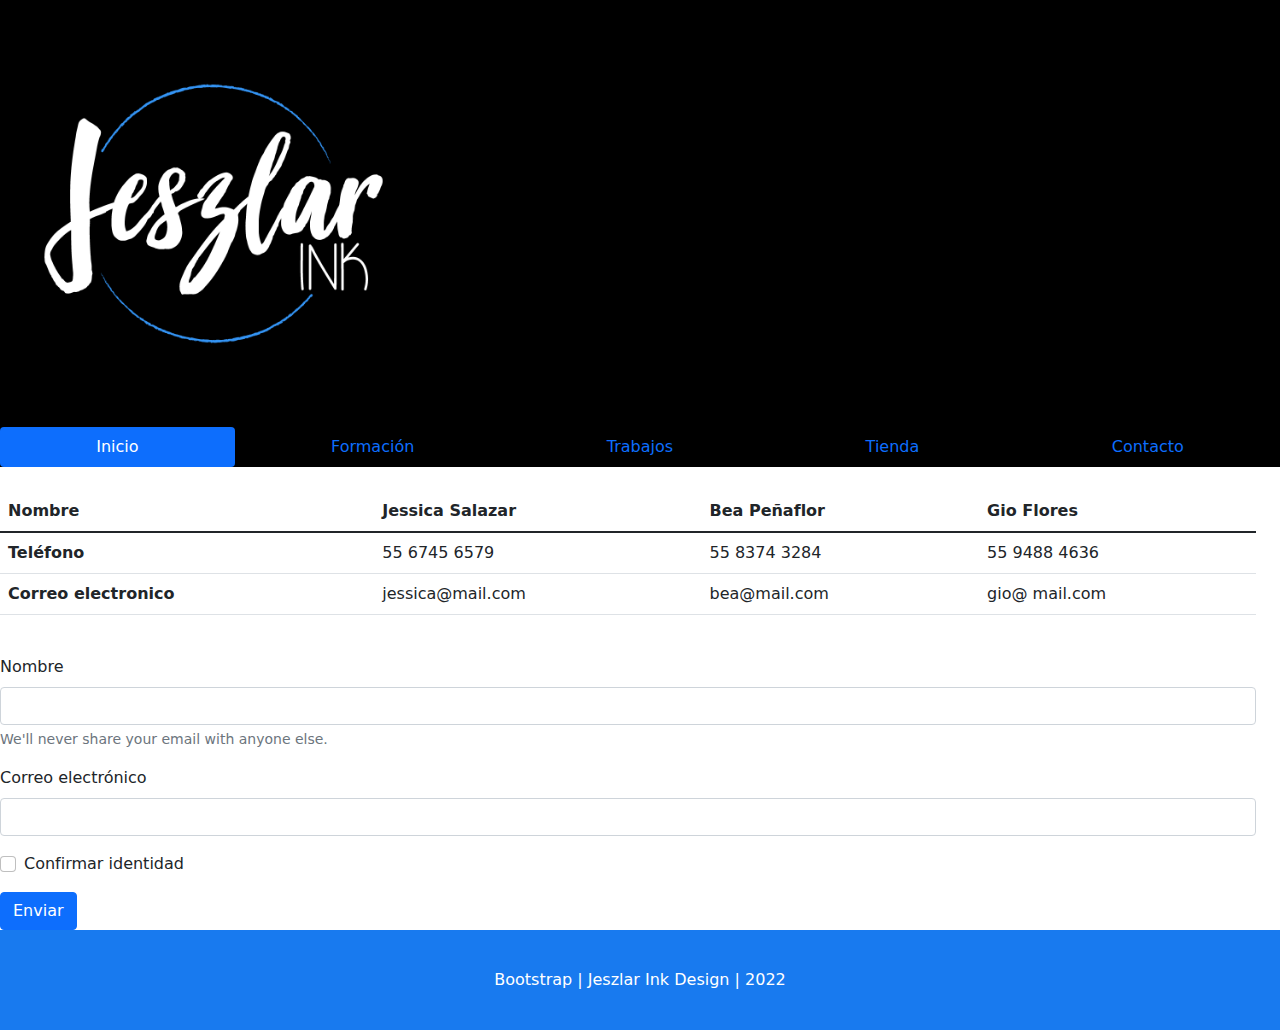
<file: pages/contacto.html>
<!DOCTYPE html>
<html lang="es">
<!--INICIO HEAD-->
<head>
    <meta charset="UTF-8">
    <meta http-equiv="X-UA-Compatible" content="IE=edge">
    <meta name="viewport" content="width=device-width, initial-scale=1.0">
    <title>Conatcto</title>
    <link rel="shortcut-icon" href="../img/favicon.png">
    <link rel="stylesheet" href="../css/style.css">
    <link rel="stylesheet" href="../css/bootstrap.min.css">

    <script src="../js/bootstrap.bundle.min.js"></script>

</head>
<body class="row">
    <header>
        <div class="col-md-4"></div>
        <div><a href="../index.html"><img src="../img/logo.png" class="img-fluid col-md-4" alt="Logo"></a></div>
        <div class="col-md-4"></div>

        <nav class="nav nav-pills flex-column flex-sm-row">
            <a class="flex-sm-fill text-sm-center nav-link active" aria-current="page" href="../index.html">Inicio</a>
            <a class="flex-sm-fill text-sm-center nav-link" href="../pages/formacion.html">Formación</a>
            <a class="flex-sm-fill text-sm-center nav-link" href="../pages/trabajos.html">Trabajos</a>
            <a class="flex-sm-fill text-sm-center nav-link" href="../pages/tienda.html">Tienda</a>
            <a class="flex-sm-fill text-sm-center nav-link" href="../pages/contacto.html">Contacto</a>
          </nav>

    </header>

<!--INICIO MAIN-->

<main class="row mt-4">
        
    <section class="margen">

        <table class="table">
            <thead>
              <tr>
                <th scope="col">Nombre</th>
                <th scope="col">Jessica Salazar</th>
                <th scope="col">Bea Peñaflor</th>
                <th scope="col">Gio Flores</th>
              </tr>
            </thead>
            <tbody>
              <tr>
                <th scope="row">Teléfono</th>
                <td>55 6745 6579</td>
                <td>55 8374 3284</td>
                <td>55 9488 4636</td>
              </tr>
              <tr>
                <th scope="row">Correo electronico</th>
                <td>jessica@mail.com</td>
                <td>bea@mail.com</td>
                <td>gio@ mail.com</td>
              </tr>
            </tbody>
          </table>

    </section> 

    <form>
        <div class="col-md-2 mt-4"></div>

        <div class="mb-3">
          <label for="exampleInputEmail1" class="form-label">Nombre</label>
          <input type="email" class="form-control" id="exampleInputEmail1" aria-describedby="Nombre">
          <div id="emailHelp" class="form-text">We'll never share your email with anyone else.</div>
        </div>
        <div class="mb-3">
          <label for="exampleInputPassword1" class="form-label">Correo electrónico</label>
          <input type="correoElectronio" class="form-control" id="exampleInputPassword1">
        </div>
        <div class="mb-3 form-check">
          <input type="checkbox" class="form-check-input" id="exampleCheck1">
          <label class="form-check-label" for="exampleCheck1">Confirmar identidad</label>
        </div>
        <button type="submit" class="btn btn-primary">Enviar</button>

        <div class="col-md-2"></div>

      </form>

</main>

<!--INICIO FOOTER-->

<footer class="footer">
    Bootstrap  |  Jeszlar Ink Design  |  2022
</footer>
</body>
</html>
</file>
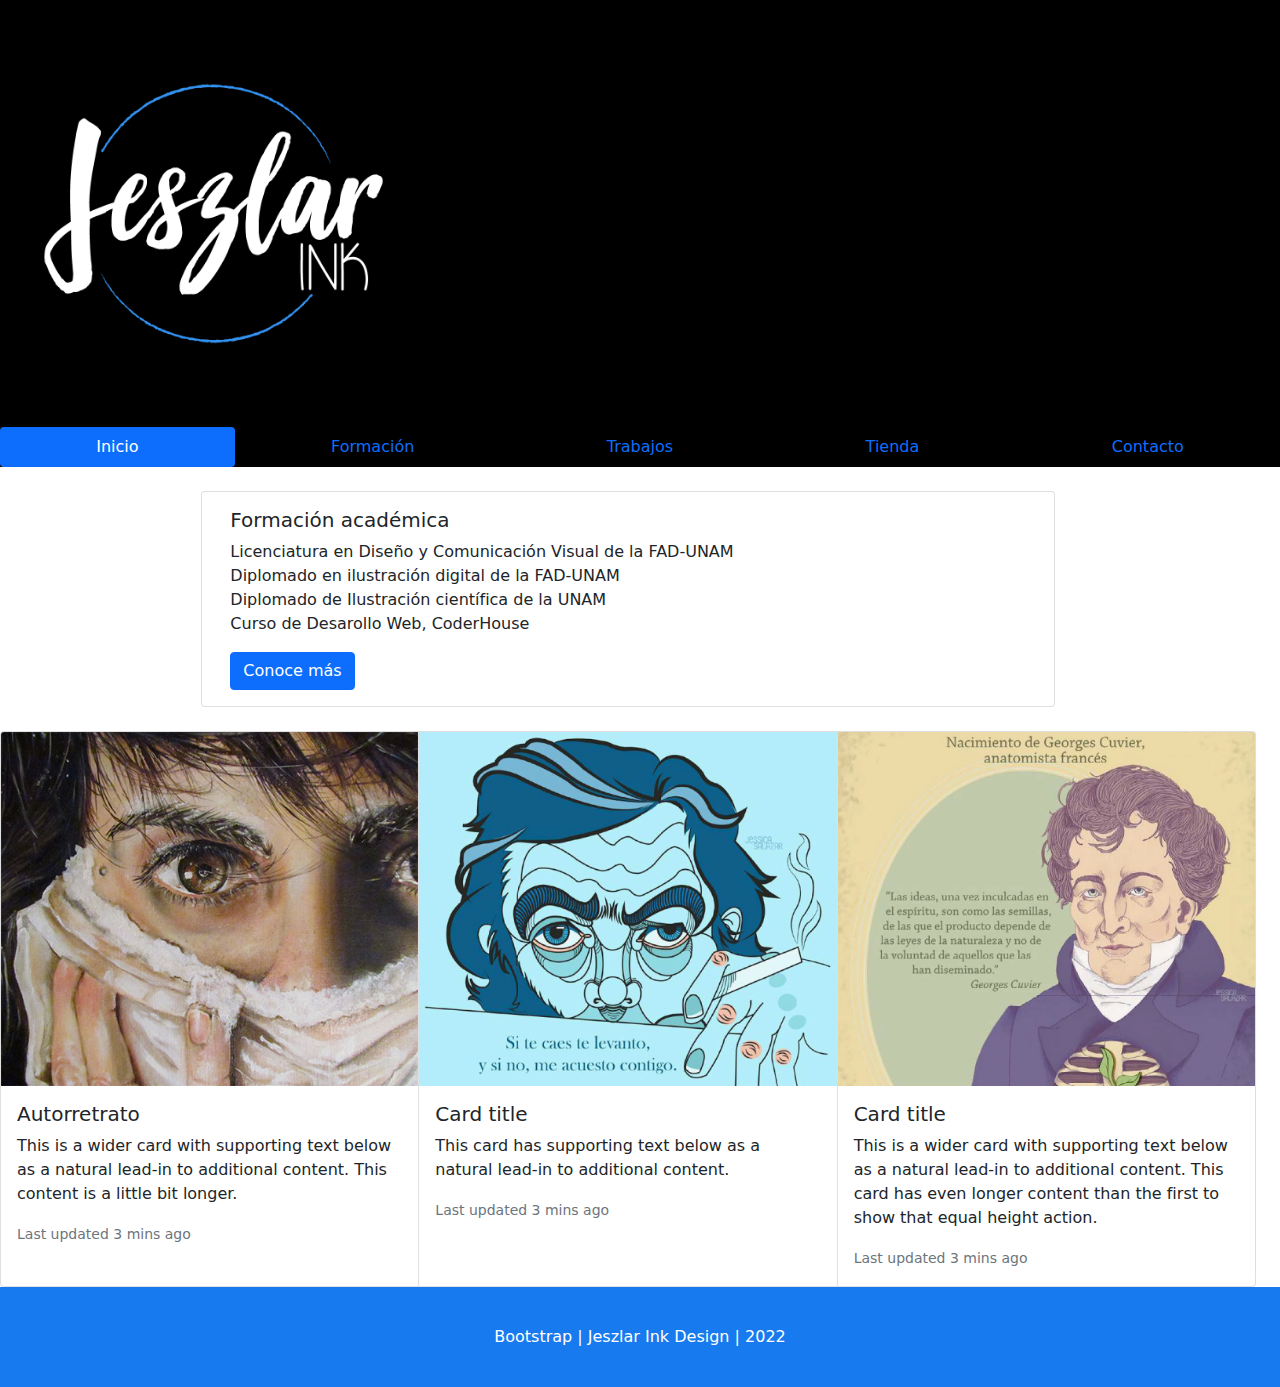
<file: pages/formacion.html>
<!DOCTYPE html>
<html lang="es">
<!--INICIO HEAD-->
<head>
    <meta charset="UTF-8">
    <meta http-equiv="X-UA-Compatible" content="IE=edge">
    <meta name="viewport" content="width=device-width, initial-scale=1.0">
    <title>Formación</title>
    <link rel="shortcut-icon" href="../estructura-proyecto-HTML-Jessica-Salazar-MX/img/favicon.png">
    <link rel="stylesheet" href="../css/style.css">
    <link rel="stylesheet" href="../css/bootstrap.min.css">

    <script src="../js/bootstrap.bundle.min.js"></script>

</head>
<body>
</head>
<body class="row">
    <header>
        <div class="col-md-4"></div>
        <div><a href="../index.html"><img src="../img/logo.png" class="img-fluid col-md-4" alt="Logo"></a></div>
        <div class="col-md-4"></div>

        <nav class="nav nav-pills flex-column flex-sm-row">
            <a class="flex-sm-fill text-sm-center nav-link active" aria-current="page" href="../index.html">Inicio</a>
            <a class="flex-sm-fill text-sm-center nav-link" href="../pages/formacion.html">Formación</a>
            <a class="flex-sm-fill text-sm-center nav-link" href="../pages/trabajos.html">Trabajos</a>
            <a class="flex-sm-fill text-sm-center nav-link" href="../pages/tienda.html">Tienda</a>
            <a class="flex-sm-fill text-sm-center nav-link" href="../pages/contacto.html">Contacto</a>
          </nav>

    </header>

<!--INICIO MAIN-->

    <main class="row container">
      <div class="col-md-2"></div>
        <div class="card w-60 mt-4 mb-4 col-md-8">
            <div class="card-body">
              <h5 class="card-title">Formación académica</h5>
              <p class="card-text">Licenciatura en Diseño y Comunicación Visual de la FAD-UNAM <br>
                Diplomado en ilustración digital de la FAD-UNAM <br>
                Diplomado de Ilustración científica de la UNAM <br>
                Curso de Desarollo Web, CoderHouse</p>
              <a href="../pages/trabajos.html" class="btn btn-primary">Conoce más</a>
            </div>
        <div class="col-md-2"></div>
          </div>

          <div class="card-group">
            
            <div class="card">
              <img src="../img/formacion.png" class="card-img-top" alt="Autorretrato">
              <div class="card-body">
                <h5 class="card-title">Autorretrato</h5>
                <p class="card-text">This is a wider card with supporting text below as a natural lead-in to additional content. This content is a little bit longer.</p>
                <p class="card-text"><small class="text-muted">Last updated 3 mins ago</small></p>
              </div>
            </div>
            <div class="card">
              <img src="../img/img2.png" class="card-img-top" alt="Ilustracion cultural">
              <div class="card-body">
                <h5 class="card-title">Card title</h5>
                <p class="card-text">This card has supporting text below as a natural lead-in to additional content.</p>
                <p class="card-text"><small class="text-muted">Last updated 3 mins ago</small></p>
              </div>
            </div>
            <div class="card">
              <img src="../img/img3.png" class="card-img-top" alt="Ilustracion ciencia">
              <div class="card-body">
                <h5 class="card-title">Card title</h5>
                <p class="card-text">This is a wider card with supporting text below as a natural lead-in to additional content. This card has even longer content than the first to show that equal height action.</p>
                <p class="card-text"><small class="text-muted">Last updated 3 mins ago</small></p>
              </div>
            </div>
          </div>
    </main>
    
    

<!--INICIO FOOTER-->

<footer class="footer">
    Bootstrap  |  Jeszlar Ink Design  |  2022
</footer>   
</body>
</html>
</file>
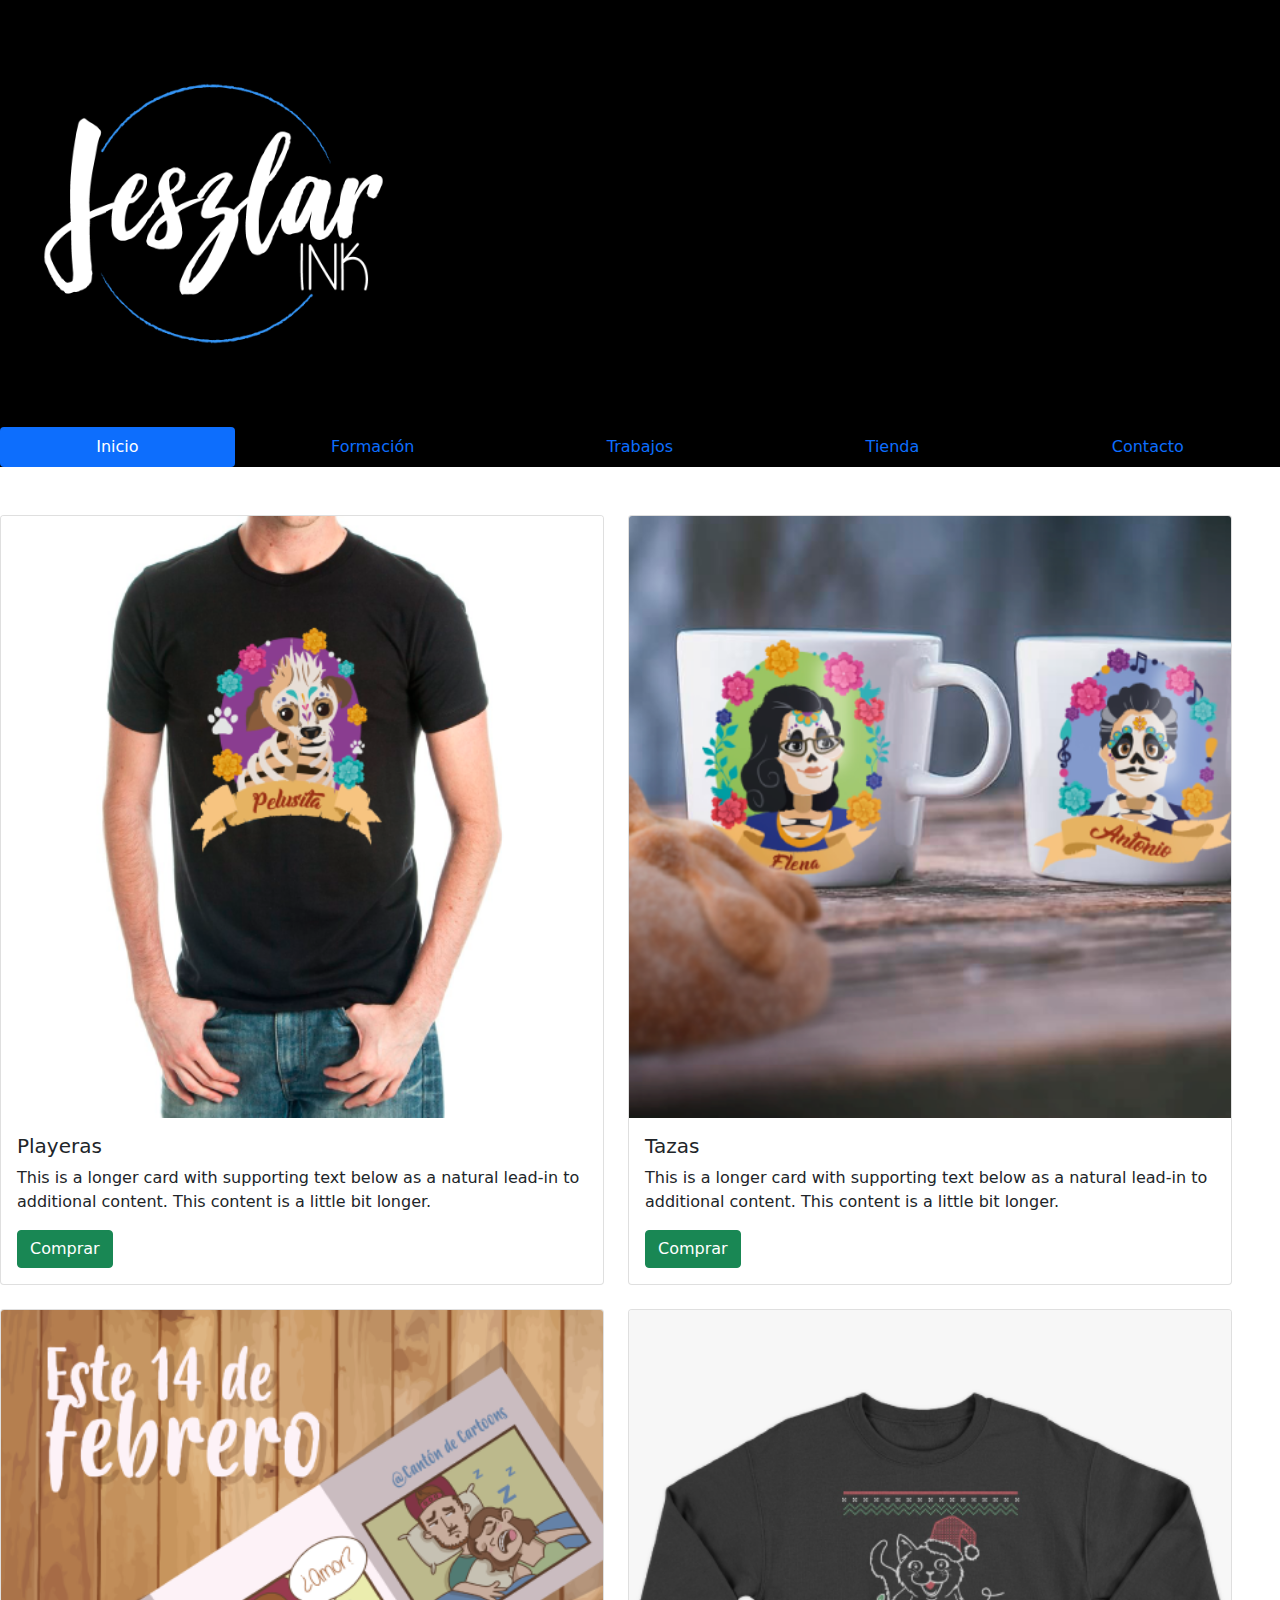
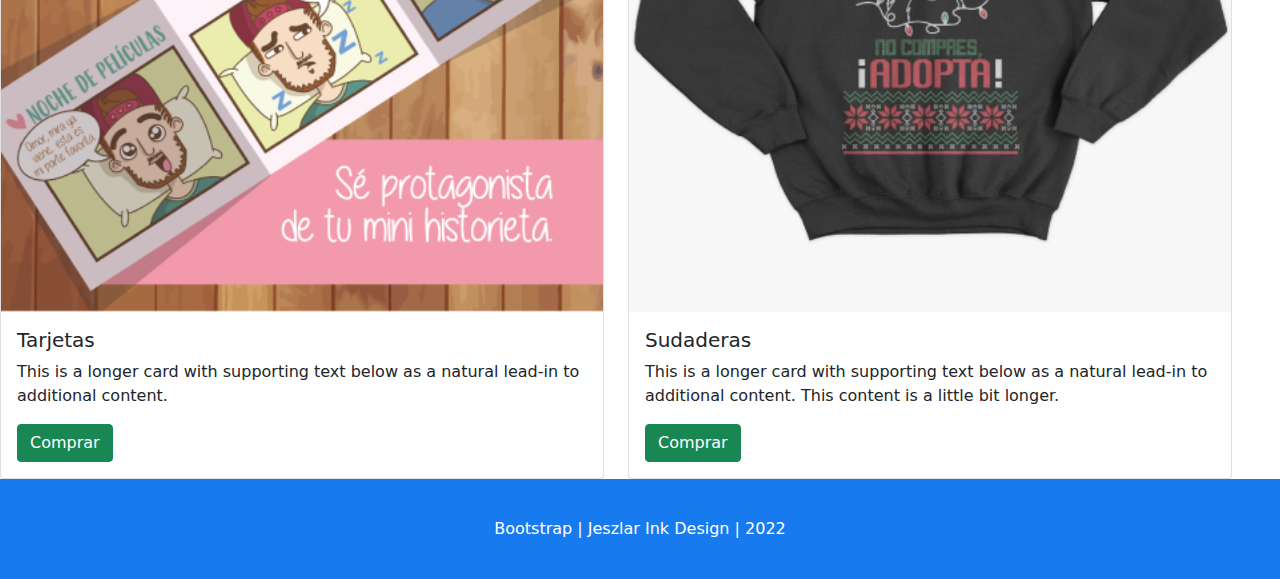
<file: pages/tienda.html>
<!DOCTYPE html>
<html lang="es">
<!--INICIO HEAD-->
<head>
    <meta charset="UTF-8">
    <meta http-equiv="X-UA-Compatible" content="IE=edge">
    <meta name="viewport" content="width=device-width, initial-scale=1.0">
    <title>Tienda</title>
    <link rel="shortcut-icon" href="../img/favicon.png">
    <link rel="stylesheet" href="../css/style.css">
    <link rel="stylesheet" href="../css/bootstrap.min.css">

    <script src="../js/bootstrap.bundle.min.js"></script>

</head>
<body class="row">
    <header>
        <div class="col-md-4"></div>
        <div><a href="../index.html"><img src="../img/logo.png" class="img-fluid col-md-4" alt="Logo"></a></div>
        <div class="col-md-4"></div>

        <nav class="nav nav-pills flex-column flex-sm-row">
            <a class="flex-sm-fill text-sm-center nav-link active" aria-current="page" href="../index.html">Inicio</a>
            <a class="flex-sm-fill text-sm-center nav-link" href="../pages/formacion.html">Formación</a>
            <a class="flex-sm-fill text-sm-center nav-link" href="../pages/trabajos.html">Trabajos</a>
            <a class="flex-sm-fill text-sm-center nav-link" href="../pages/tienda.html">Tienda</a>
            <a class="flex-sm-fill text-sm-center nav-link" href="../pages/contacto.html">Contacto</a>
          </nav>

    </header>

<!--INICIO MAIN-->
<main class="row container">

    <div class="row row-cols-1 row-cols-md-2 g-4">
        <div class="col">
          <div class="card">
            <img src="../img/img7.png" class="card-img-top" alt="Playeras">
            <div class="card-body">
              <h5 class="card-title">Playeras</h5>
              <p class="card-text">This is a longer card with supporting text below as a natural lead-in to additional content. This content is a little bit longer.</p>
              <button type="button" class="btn btn-success">Comprar</button>
            </div>
          </div>
        </div>
        <div class="col">
          <div class="card">
            <img src="../img/img8.png" class="card-img-top" alt="Tazas">
            <div class="card-body">
              <h5 class="card-title">Tazas</h5>
              <p class="card-text">This is a longer card with supporting text below as a natural lead-in to additional content. This content is a little bit longer.</p>
              <button type="button" class="btn btn-success">Comprar</button>
            </div>
          </div>
        </div>
        <div class="col">
          <div class="card">
            <img src="../img/img9.png" class="card-img-top" alt="Tarjetas">
            <div class="card-body">
              <h5 class="card-title">Tarjetas</h5>
              <p class="card-text">This is a longer card with supporting text below as a natural lead-in to additional content.</p>
              <button type="button" class="btn btn-success">Comprar</button>
            </div>
          </div>
        </div>
        <div class="col">
          <div class="card">
            <img src="../img/img10.png" class="card-img-top" alt="Sudaderas">
            <div class="card-body">
              <h5 class="card-title">Sudaderas</h5>
              <p class="card-text">This is a longer card with supporting text below as a natural lead-in to additional content. This content is a little bit longer.</p>
              <button type="button" class="btn btn-success">Comprar</button>
            </div>
          </div>
        </div>
      </div>

</main>

<!--INICIO FOOTER-->

<footer class="footer">
    Bootstrap  |  Jeszlar Ink Design  |  2022
</footer>   
</body>
</html>
</file>
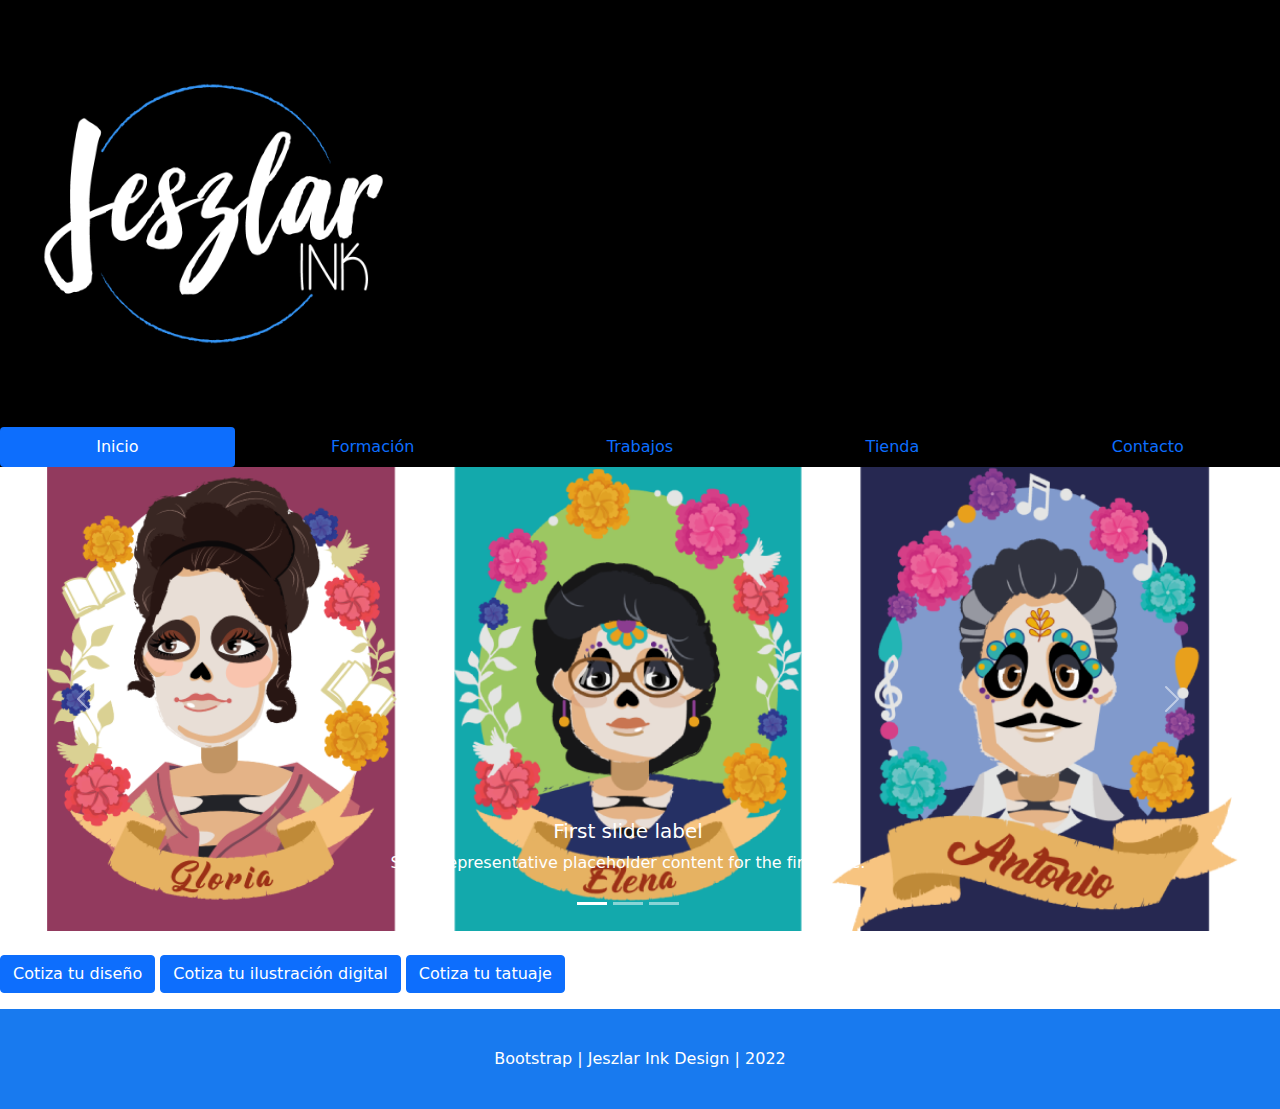
<file: pages/trabajos.html>
<!DOCTYPE html>
<html lang="es">
<!--INICIO HEAD-->
<head>
    <meta charset="UTF-8">
    <meta http-equiv="X-UA-Compatible" content="IE=edge">
    <meta name="viewport" content="width=device-width, initial-scale=1.0">
    <title>Trabajos</title>
    <link rel="shortcut-icon" href="../img/favicon.png">
    <link rel="stylesheet" href="../css/style.css">
    <link rel="stylesheet" href="../css/bootstrap.min.css">

    <script src="../js/bootstrap.bundle.min.js"></script>

</head>
<body class="row">
    <header>
        <div class="col-md-4"></div>
        <div><a href="../index.html"><img src="../img/logo.png" class="img-fluid col-md-4" alt="Logo"></a></div>
        <div class="col-md-4"></div>

        <nav class="nav nav-pills flex-column flex-sm-row">
            <a class="flex-sm-fill text-sm-center nav-link active" aria-current="page" href="../index.html">Inicio</a>
            <a class="flex-sm-fill text-sm-center nav-link" href="../pages/formacion.html">Formación</a>
            <a class="flex-sm-fill text-sm-center nav-link" href="../pages/trabajos.html">Trabajos</a>
            <a class="flex-sm-fill text-sm-center nav-link" href="../pages/tienda.html">Tienda</a>
            <a class="flex-sm-fill text-sm-center nav-link" href="../pages/contacto.html">Contacto</a>
          </nav>

    </header>
    
<!--INICIO MAIN-->
<main class="row container">

    <div class="col-md-3"></div>
    <div id="carouselExampleCaptions" class="carousel slide" data-bs-ride="carousel">
        <div class="carousel-indicators">
          <button type="button" data-bs-target="#carouselExampleCaptions" data-bs-slide-to="0" class="active" aria-current="true" aria-label="Slide 1"></button>
          <button type="button" data-bs-target="#carouselExampleCaptions" data-bs-slide-to="1" aria-label="Slide 2"></button>
          <button type="button" data-bs-target="#carouselExampleCaptions" data-bs-slide-to="2" aria-label="Slide 3"></button>
        </div>
        <div class="carousel-inner">
          <div class="carousel-item active">
            <img src="../img/img6.png" class="d-block w-100" alt="Diseno 1">
            <div class="carousel-caption d-none d-md-block">
              <h5>First slide label</h5>
              <p>Some representative placeholder content for the first slide.</p>
            </div>
          </div>
          <div class="carousel-item">
            <img src="../img/img4.png" class="d-block w-100" alt="Diseno 2">
            <div class="carousel-caption d-none d-md-block">
              <h5>Second slide label</h5>
              <p>Some representative placeholder content for the second slide.</p>
            </div>
          </div>
          <div class="carousel-item">
            <img src="../img/img5.png" class="d-block w-100" alt="Diseno 3">
            <div class="carousel-caption d-none d-md-block">
              <h5>Third slide label</h5>
              <p>Some representative placeholder content for the third slide.</p>
            </div>
          </div>
        </div>
        <button class="carousel-control-prev" type="button" data-bs-target="#carouselExampleCaptions" data-bs-slide="prev">
          <span class="carousel-control-prev-icon" aria-hidden="true"></span>
          <span class="visually-hidden">Previous</span>
        </button>
        <button class="carousel-control-next" type="button" data-bs-target="#carouselExampleCaptions" data-bs-slide="next">
          <span class="carousel-control-next-icon" aria-hidden="true"></span>
          <span class="visually-hidden">Next</span>
        </button>
      </div>


      <div class="col-md-3 mt-4"></div>
      <p>
        <a class="btn btn-primary" data-bs-toggle="collapse" href="#multiCollapseExample1" role="button" aria-expanded="false" aria-controls="multiCollapseExample1">Cotiza tu diseño</a>
        <button class="btn btn-primary" type="button" data-bs-toggle="collapse" data-bs-target="#multiCollapseExample2" aria-expanded="false" aria-controls="multiCollapseExample2">Cotiza tu ilustración digital</button>
        <button class="btn btn-primary" type="button" data-bs-toggle="collapse" data-bs-target=".multi-collapse" aria-expanded="false" aria-controls="multiCollapseExample1 multiCollapseExample2">Cotiza tu tatuaje</button>
      </p>
      <div class="row">
        <div class="col">
          <div class="collapse multi-collapse" id="multiCollapseExample1">
            <div class="card card-body">
              Some placeholder content for the first collapse component of this multi-collapse example. This panel is hidden by default but revealed when the user activates the relevant trigger.
            </div>
          </div>
        </div>
        <div class="col">
          <div class="collapse multi-collapse" id="multiCollapseExample2">
            <div class="card card-body">
              Some placeholder content for the second collapse component of this multi-collapse example. This panel is hidden by default but revealed when the user activates the relevant trigger.
            </div>
          </div>
        </div>
      </div>
      <div class="col-md-3"></div>

</main>

<!--INICIO FOOTER-->
<footer class="footer">
    Bootstrap  |  Jeszlar Ink Design  |  2022
</footer> 

</body>
</html>
</file>
<file: css/style.css>
*{
    margin: 0%;
    padding: 0%;
    box-sizing: border-box
}

@import url(
    'https://fonts.googleapis.com/css2?family=Montserrat:wght@300&display=swap'
    );
    
body {
    font-family: Verdana, Geneva, Tahoma, sans-serif;
}
   

    /* HEADER */

header {
    background-color: black;
    height: 10%;
}

.img {
    align-items: center;
}

.navFlex li {
    list-style-type: none;
    padding: 20px;
    font-size: 20px;
    background-color: black;
    border-bottom: 2px solid black;

}
.navFlex li a {
        text-decoration: none;
        color: white;
    }

    

    /* MAIN */

.conteiner {
    background-color: white;
    height: 100vh;
}

@media only screen and (max-width: 767px) {
.lista{
    font-size: 10px;
 }
.titulo {
    font-size: 21px;
    margin-left: auto; 
    margin-right: auto;
}
}

.grid{
    display: grid;
    grid-template-columns: 30% 50%;
    grid-template-rows:10%;
    column-gap: 1rem;
    row-gap: 1rem;
    border: solid 1px grey;
}

.grid div{
    background-color: lightgray;
    border: solid 3 px white;
}

.grid-galeria {
    display: grid;
    grid-template-columns: 20% 20% 20%;
    grid-template-rows: 20% 20% 20%;
    row-gap: 10px;
    column-gap: 10px;
    display: flex;
    flex-wrap: wrap;
}

    /* FOOTER */

.footer{
    background-color: #187aef;
    height: 100px;
    color: white;
    display: flex;
    justify-content: center;
    align-items: center;
    
}
</file>
